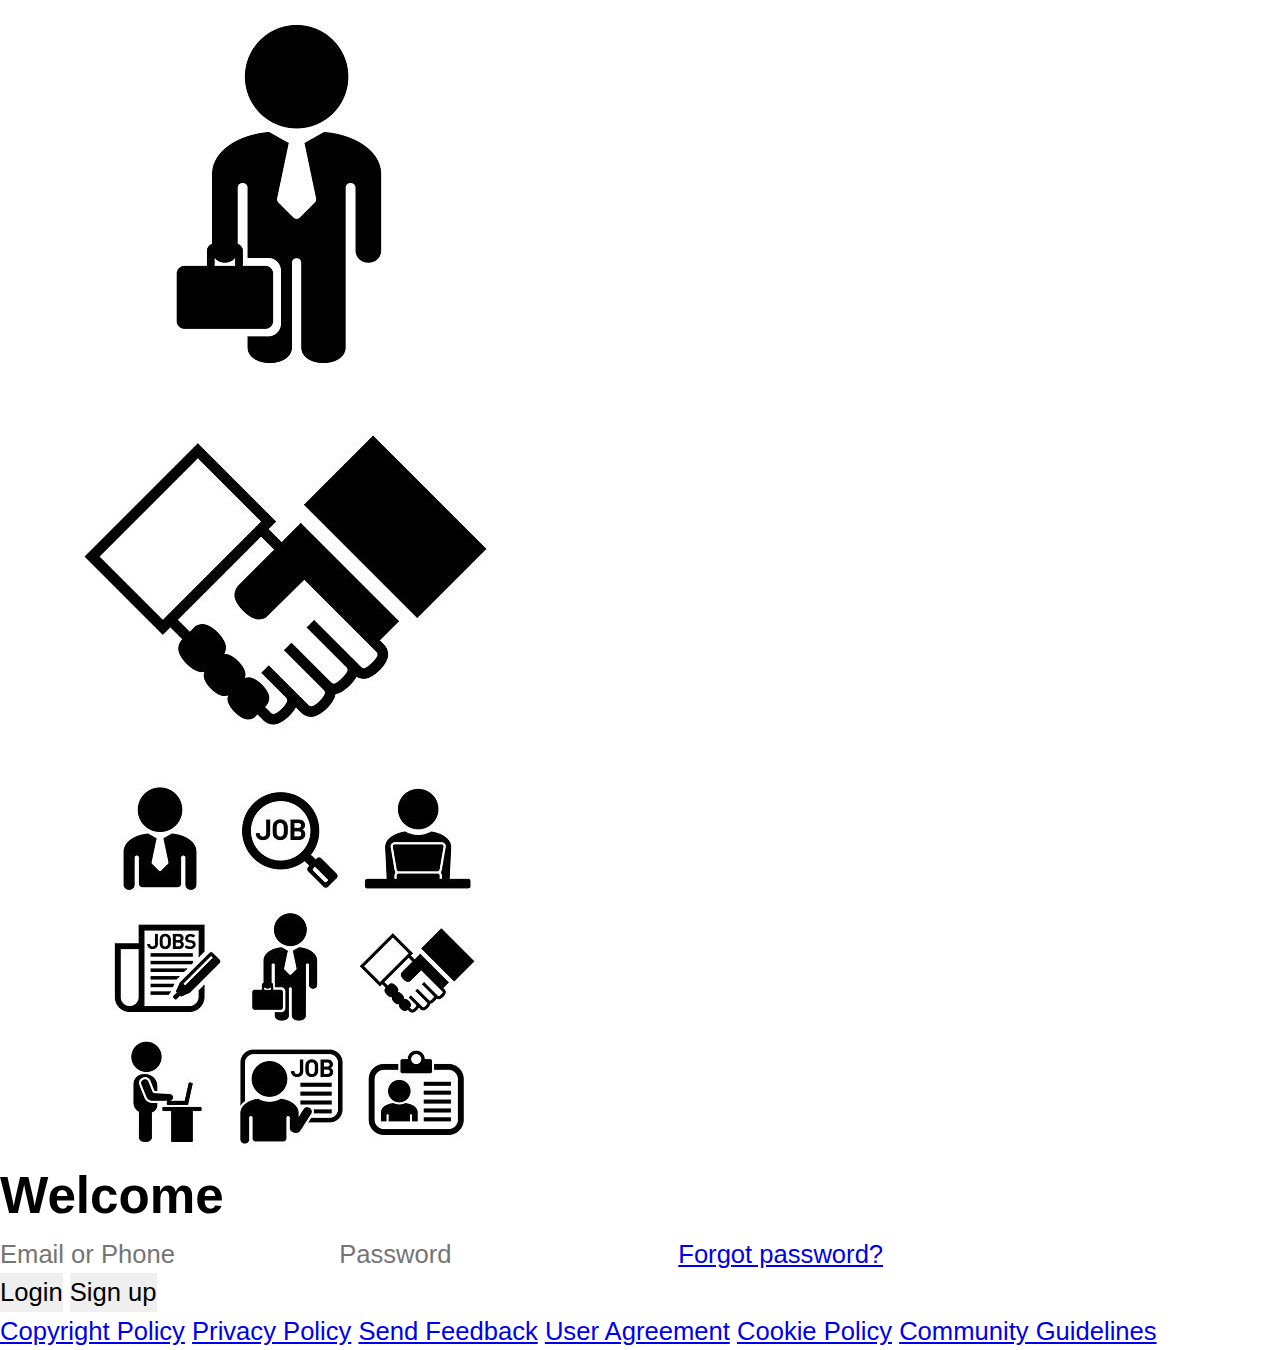
<file: index.html>
<!DOCTYPE html>
<html>
    <head>
        <meta charset="utf-8">
        <meta name = "viewport" content="width=device-width, initial-scale=1">
        <meta name="author" content="Olure Emmanuel">
        <meta name="description" content="Job Finder">
        <meta name="keywords" content="html, css, web, web development, javascript">
        <link rel="icon" href="./assets/media/favicon.png" type="image/x-icon">
        <link rel="stylesheet" href="./assets/style/style.css">
        <script src="./assets/script/app.js"></script>
        <title>Talent Sync</title>
</head>
<body class="login-page">

    <div class="login-wrapper">

    <div class="left-side">
        <img src="./assets/media/jobfinder.jpg" class="login-image">
    </div>

    <div class="right-side">
    <div class="login-box">
      <h1>Welcome</h1>

      <input type="text" placeholder="Email or Phone" id="username">
      <input type="password" placeholder="Password" id="password">

      <a href="#" class="forgot">Forgot password?</a>

      <div class="btn-row">
        <button class="btn-primary">Login</button>
        <button class="btn-outline">Sign up</button>
      </div>

      <div class="footer-links">
        <a href="#">Copyright Policy</a>
        <a href="#">Privacy Policy</a>
        <a href="#">Send Feedback</a>
        <a href="#">User Agreement</a>
        <a href="#">Cookie Policy</a>
        <a href="#">Community Guidelines</a>
      </div>

</body>
</html>
</file>
<file: assets/style/style.css>
@charset "utf-8";
@import './reset.css';

:root {
  --blue: #0a66c2;
  --light-gray: #eef3f8;
  --text: #0a1f33;
  --muted: #6b7280;
  --card: #ffffff;
  --glass: rgba(0,0,0,0.04);
  --radius: 12px;
  font-family: system-ui, Arial, sans-serif;
  font-size: 16px;
}
</file>
